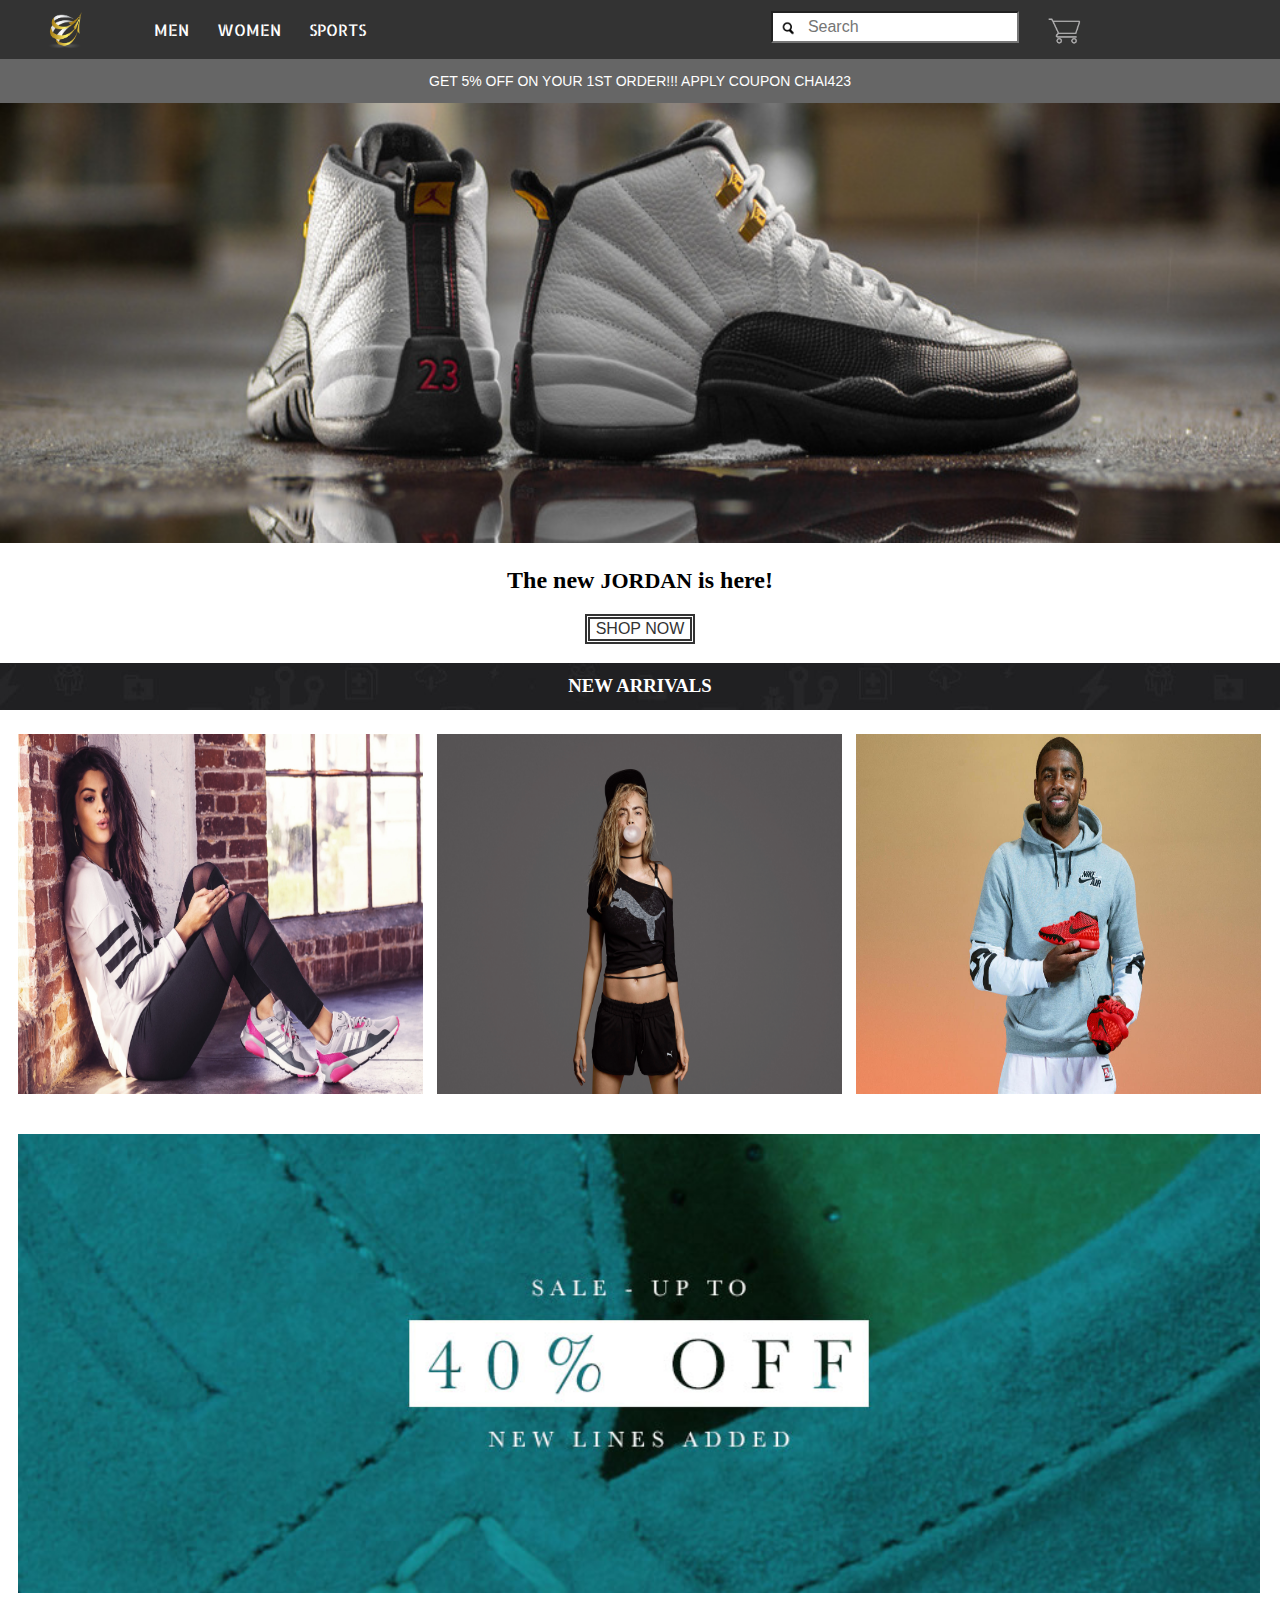
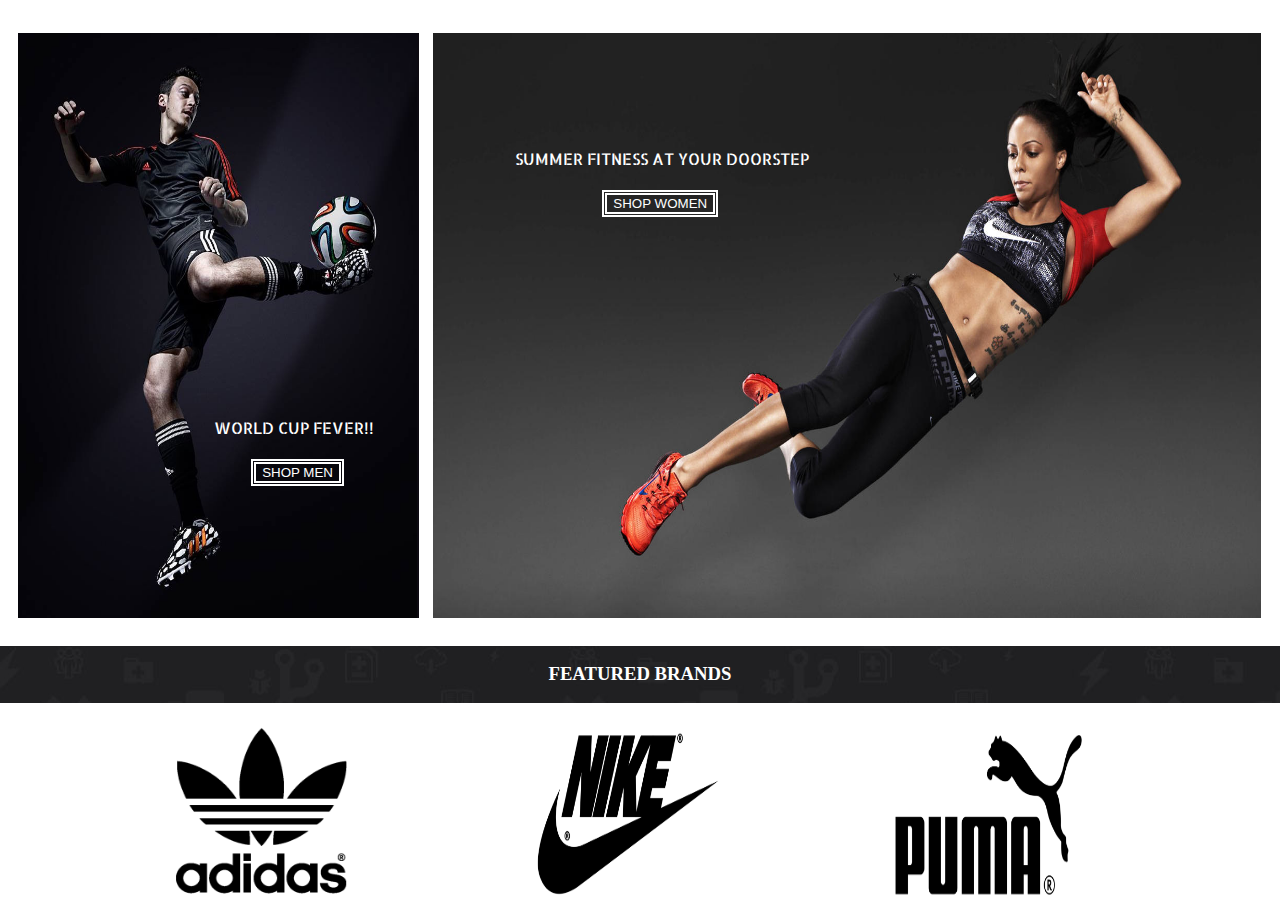
<file: index.html>
<!DOCTYPE html>
<html>
<head>
    <meta charset="utf-8" />
    <meta http-equiv="X-UA-Compatible" content="IE=edge">
    <title>Online Shopping</title>
    <meta name="viewport" content="width=device-width, initial-scale=1">
    <link rel="stylesheet" type="text/css" media="screen" href="main.css" />
    <link href='https://fonts.googleapis.com/css?family=Allerta Stencil' rel='stylesheet'>
    <script
        src="https://code.jquery.com/jquery-3.3.1.min.js"
        integrity="sha256-FgpCb/KJQlLNfOu91ta32o/NMZxltwRo8QtmkMRdAu8="
        crossorigin="anonymous">
    </script>
    <script src="javascript/cart.js"></script>
</head>
<body>
    <!-- for the navigation bar-->
   <div class="navbar">
       <ul class="nav">
           <!-- for the dummy logo-->
           <li class="logo">
               <a href="index.html"><img src="Images/logo.jpg"></a>
           </li>
           <li class="menu">
                <ul>
                    <li><a href="templates/men.html">MEN</a></li>
                    <li><a href="templates/women.html">WOMEN</a></li>
                    <li><a href="templates/sports.html">SPORTS</a></li>
                </ul>
           </li>
           <li class="search">
                <input type="text" name="search" placeholder="Search">
           </li>
           <li class="cart">
                <img src="Images/cart.png">
           </li>
       </ul>
       <div class="cartmsg">
            <p>Your cart is empty!!!</p>
        </div>
        <!-- for exclusive discount information, dummy text entered-->
       <div class="row-discount">
            <p>GET <span>5%</span> OFF ON YOUR 1ST ORDER!!! APPLY COUPON <span>CHAI423</span> </p>
        </div>
   </div> 

   <div class="content">
        <div class="headImg">
            <!-- section for an aexclusive new item -->
            <img src="Images/headShoe.jpg">
            <div class="headImgDesc">
                <h2>The new <span>JORDAN</span> is here!</h2>
                <button class="button"><a href="templates/men.html">SHOP NOW</a></button>
            </div>
        </div>
        <!-- section for new arrivals-->
        <div class="newArv">
            <h3>NEW ARRIVALS</h3>
            <div class="containerMedium">
                <img src="Images/adidas.jpg" alt="">
                <img src="Images/puma.jpg" alt="">
                <img src="Images/nike.jpg" alt="">
            </div> 
        </div>
        <!-- sale section-->
        <div class="sale">
            <img src="Images/summer_sale.jpg" alt="">
        </div>
        <!-- sports and workout section-->
        <div class="sportWorkout">
                <img class= "wcKit" src="Images/wckit.jpg" alt="">
                <span id="spanWC">WORLD CUP FEVER!!</span>
                <button id="buttonWC"><a href="templates/men.html">SHOP MEN</a></button>
                <img class="workout" src="Images/workout.jpg" alt="">
                <span id="spanWO">SUMMER FITNESS AT YOUR DOORSTEP</span>
                <button id="buttonWO">SHOP WOMEN</button>
        </div>
        <!-- available brand section-->
        <div class="brands">
            <h3>FEATURED BRANDS</h3>
            <img src="Images/logo/adidas-logo.png" alt="">
            <img src="Images/logo/nike-logo.png" alt="">
            <img src="Images/logo/puma-logo.png" alt="">
        </div>
   </div>
   <script>
   </script>
</body>
</html>
</file>
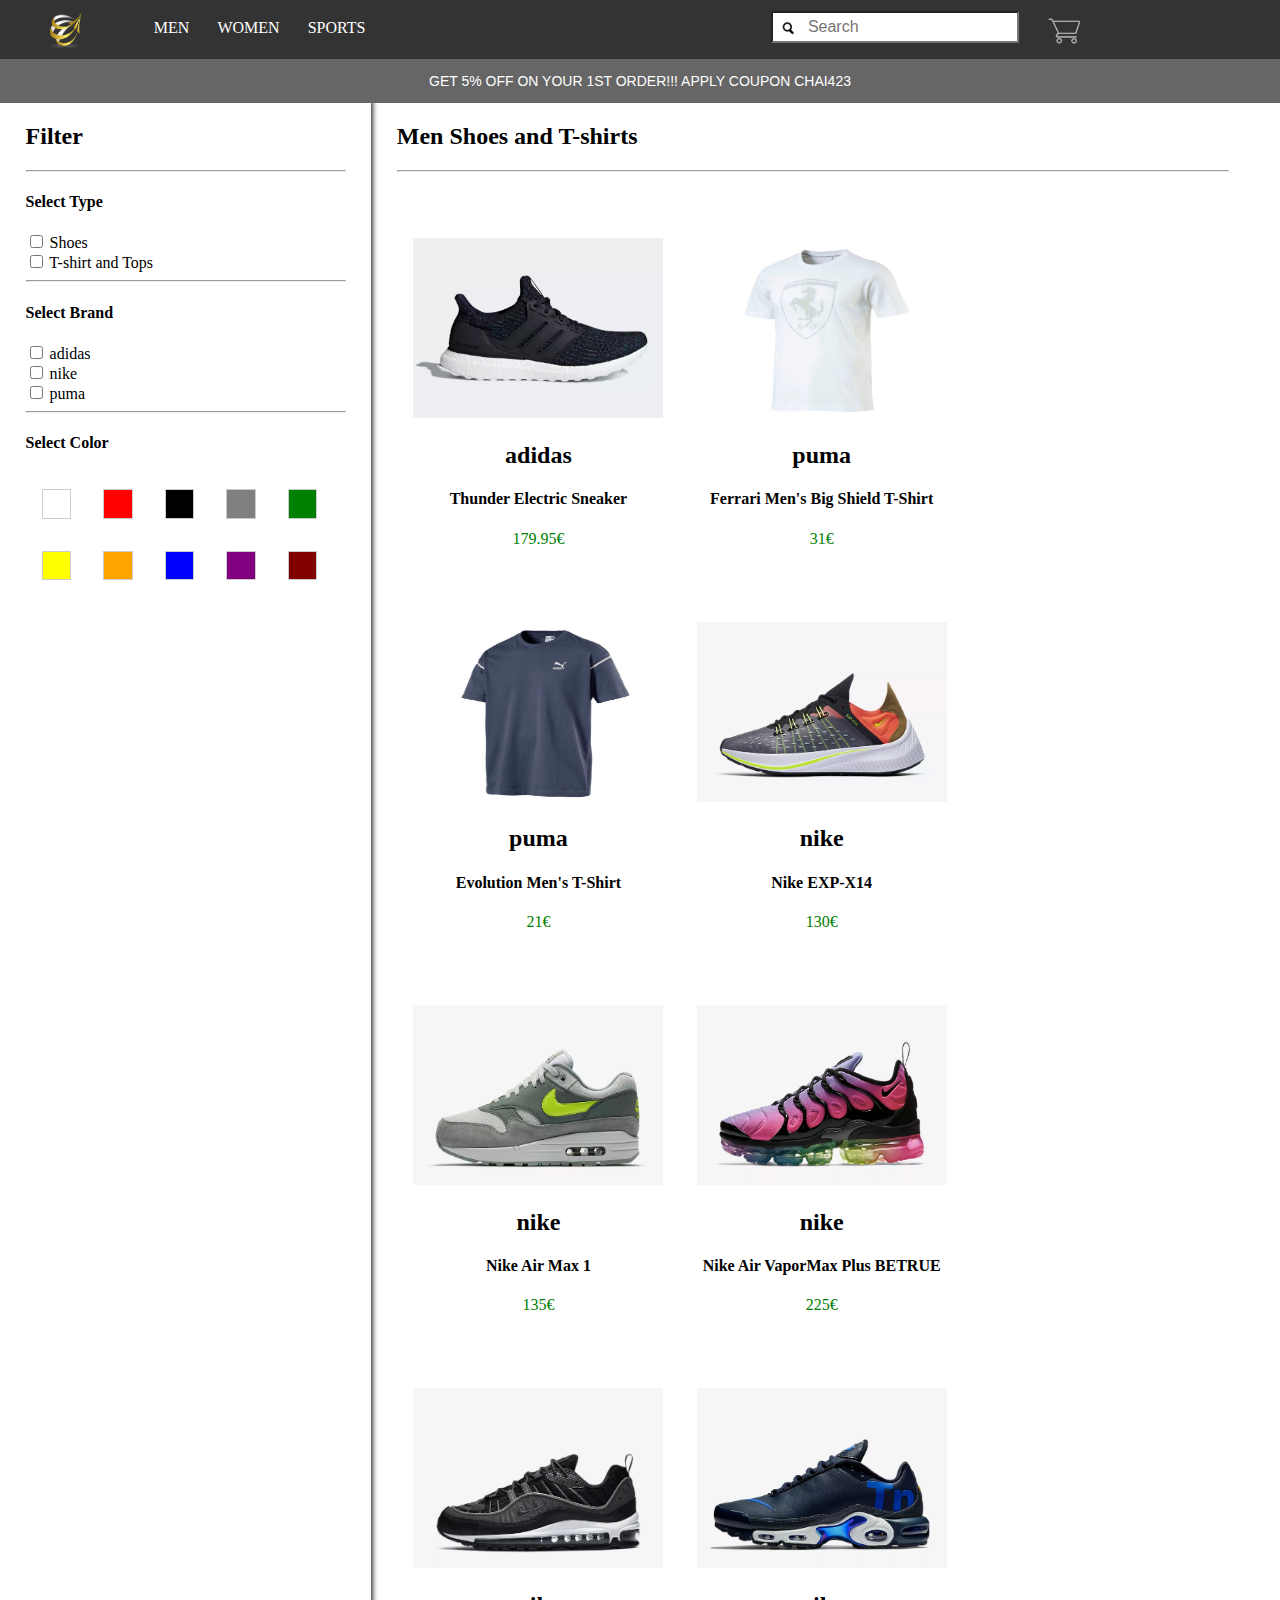
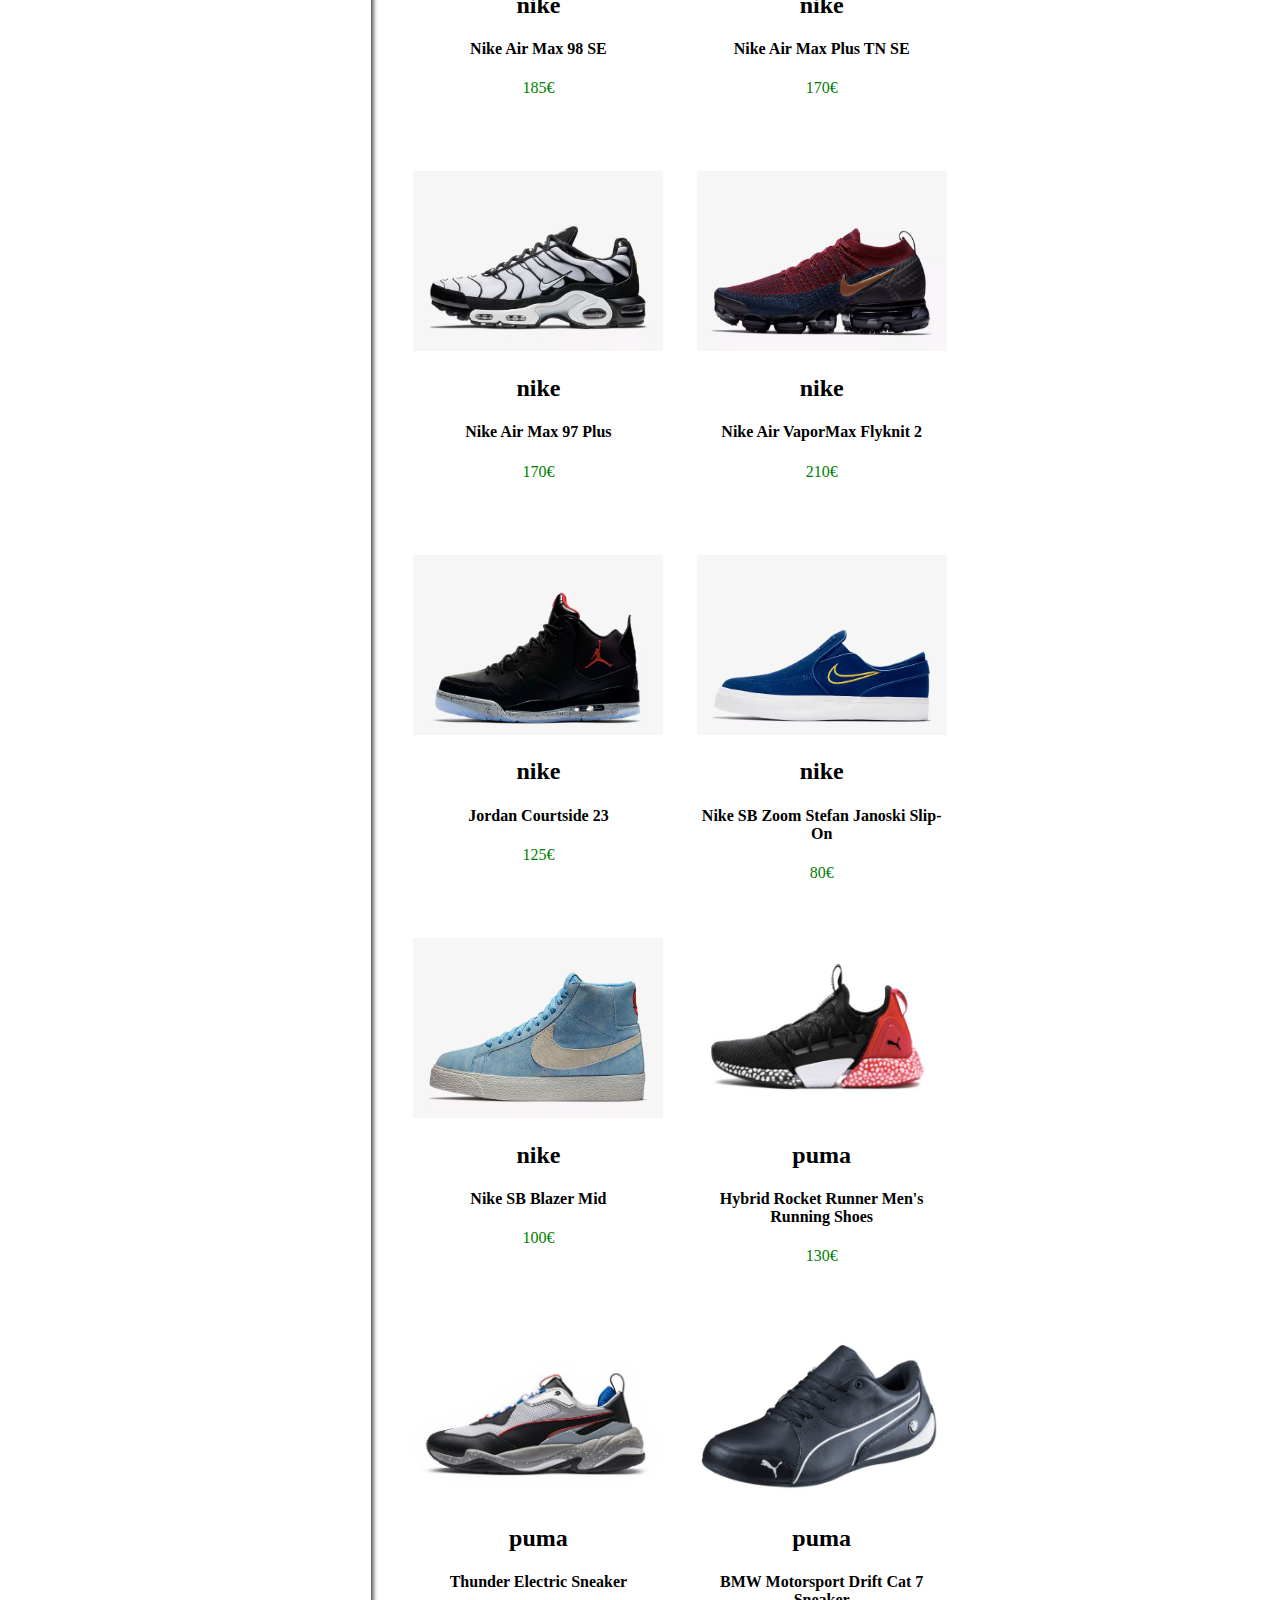
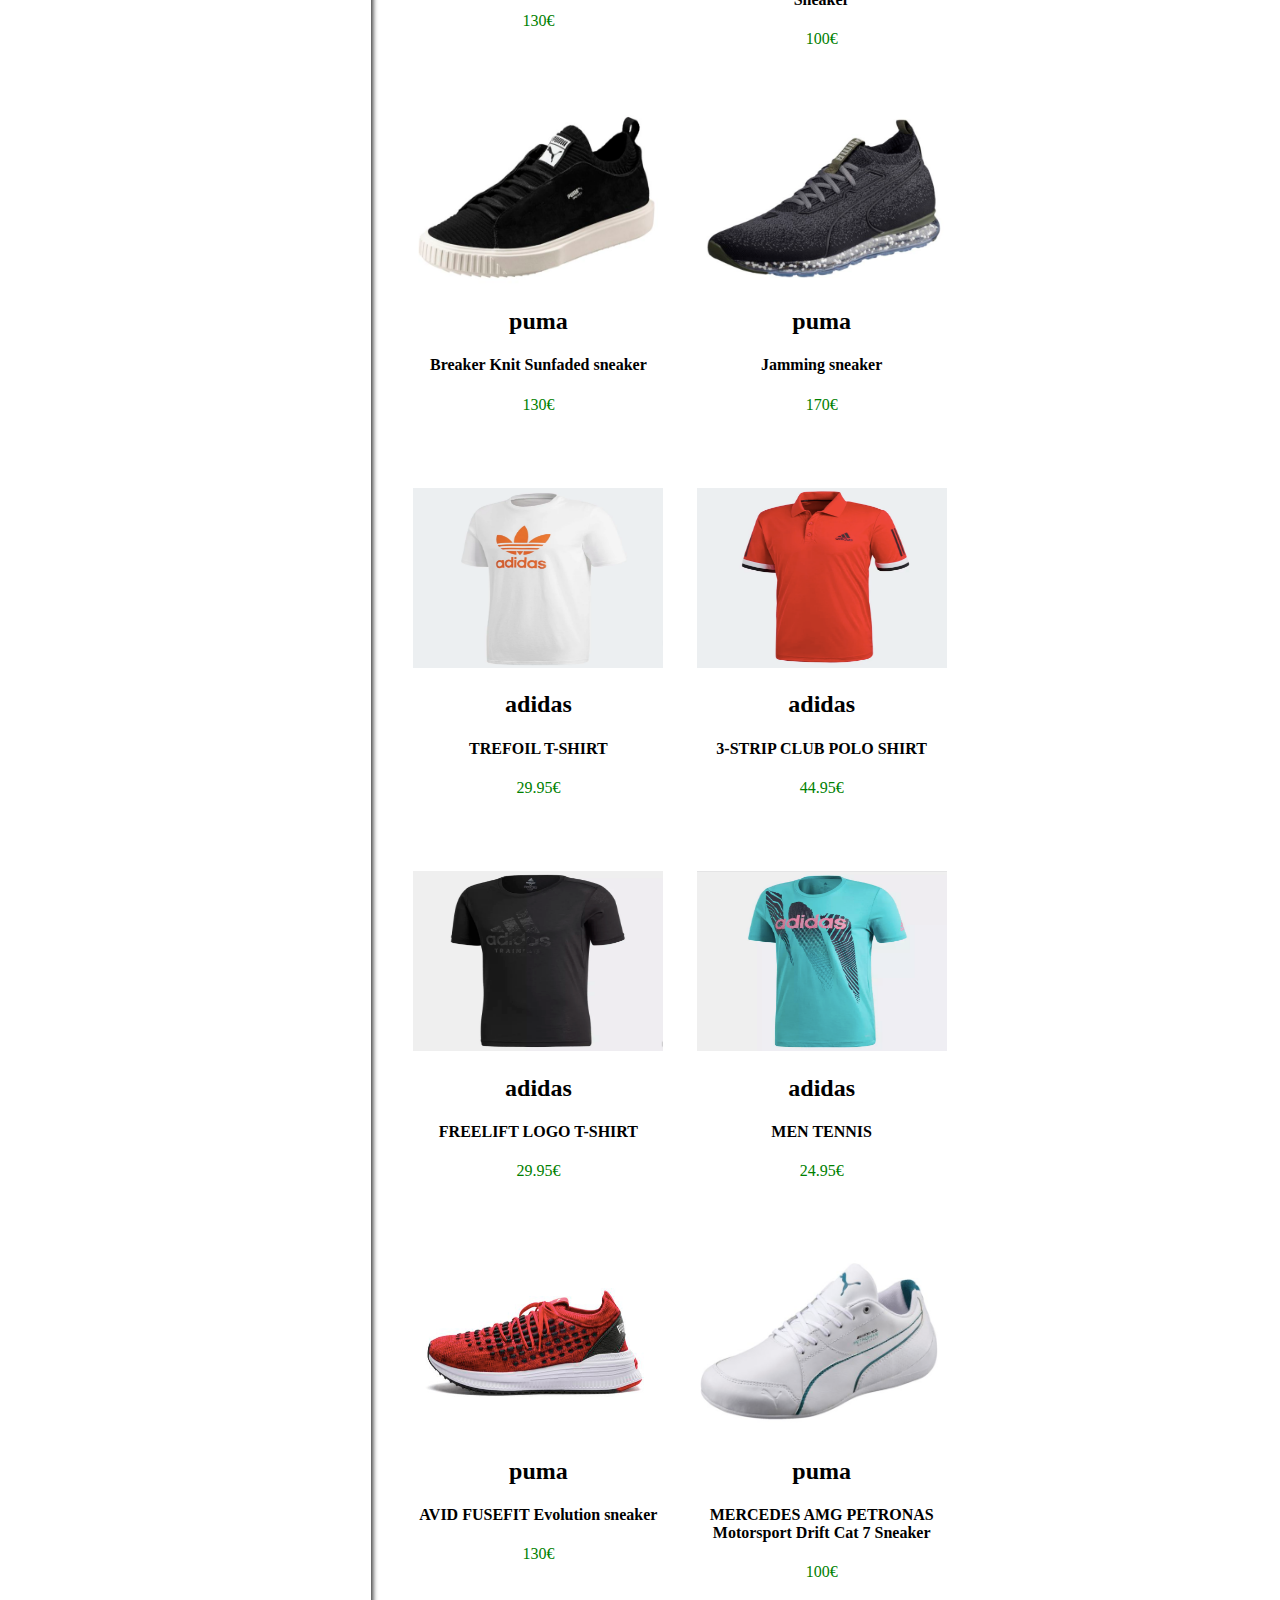
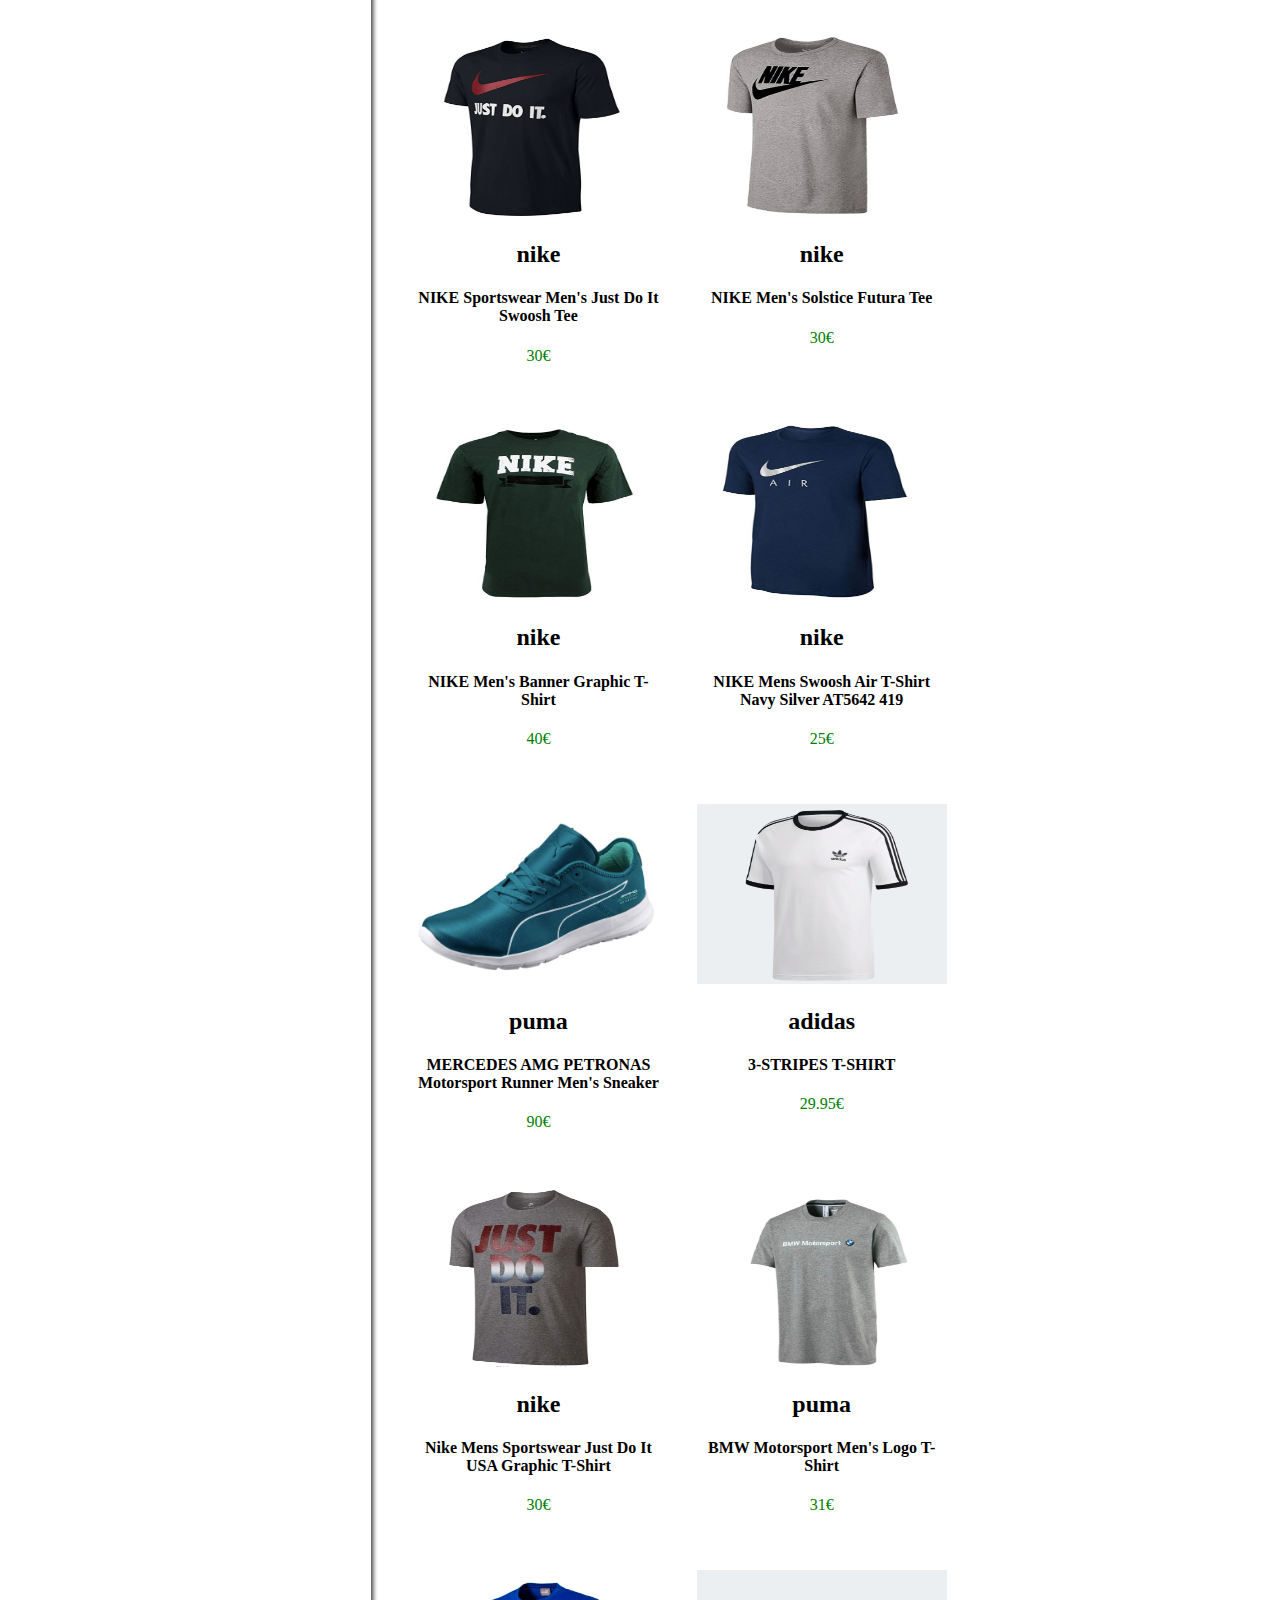
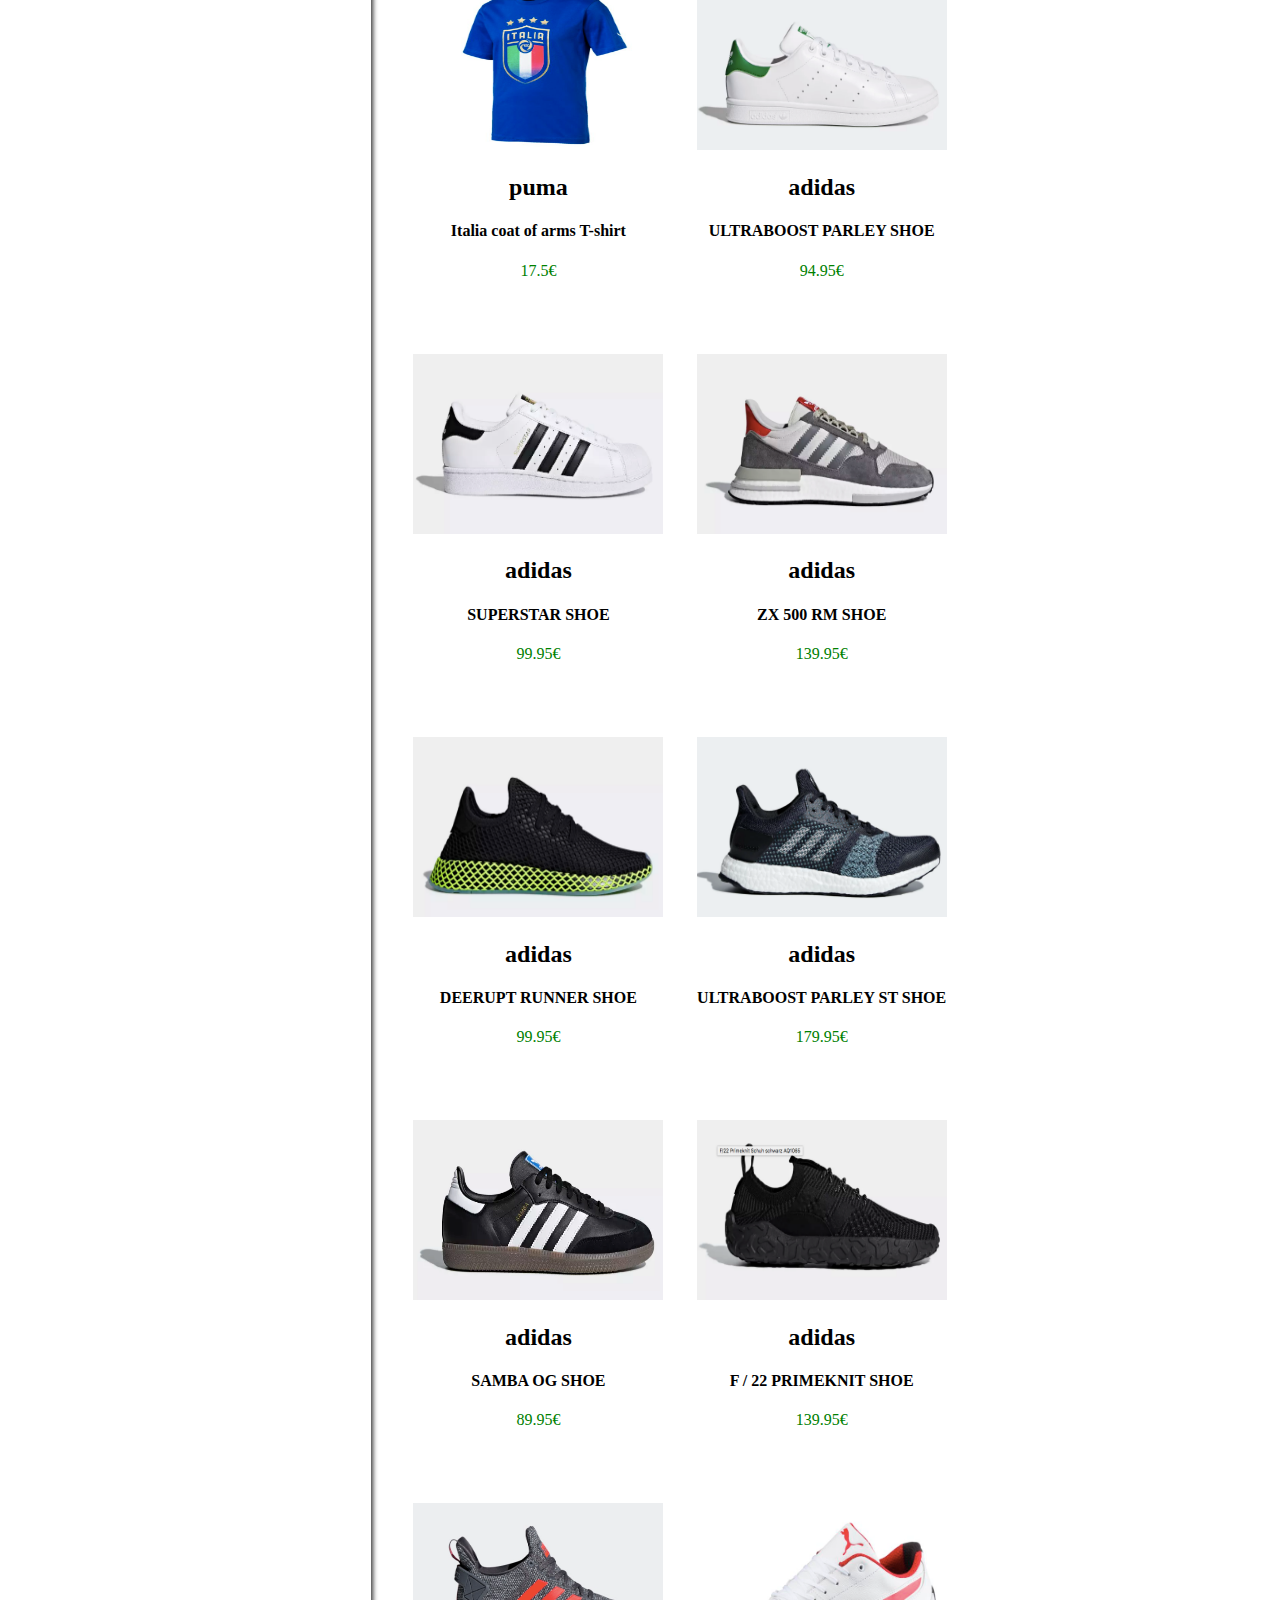
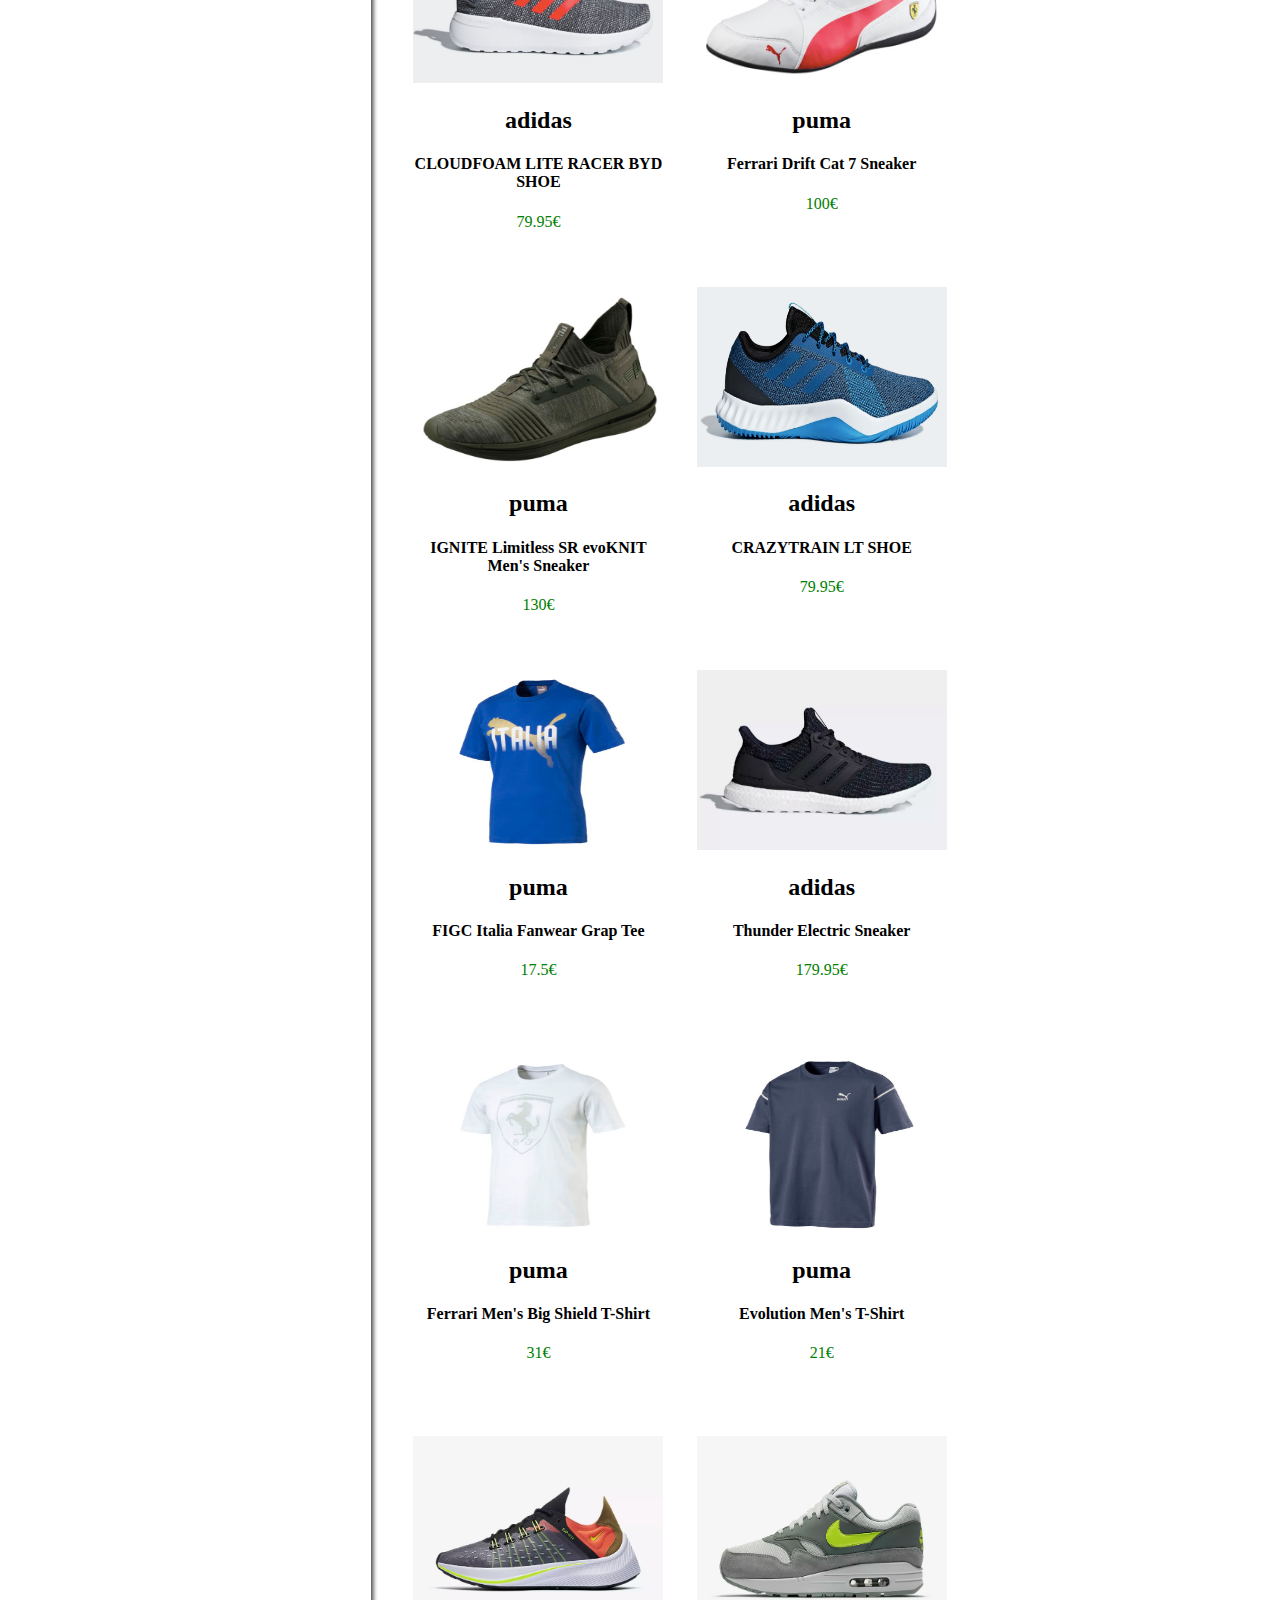
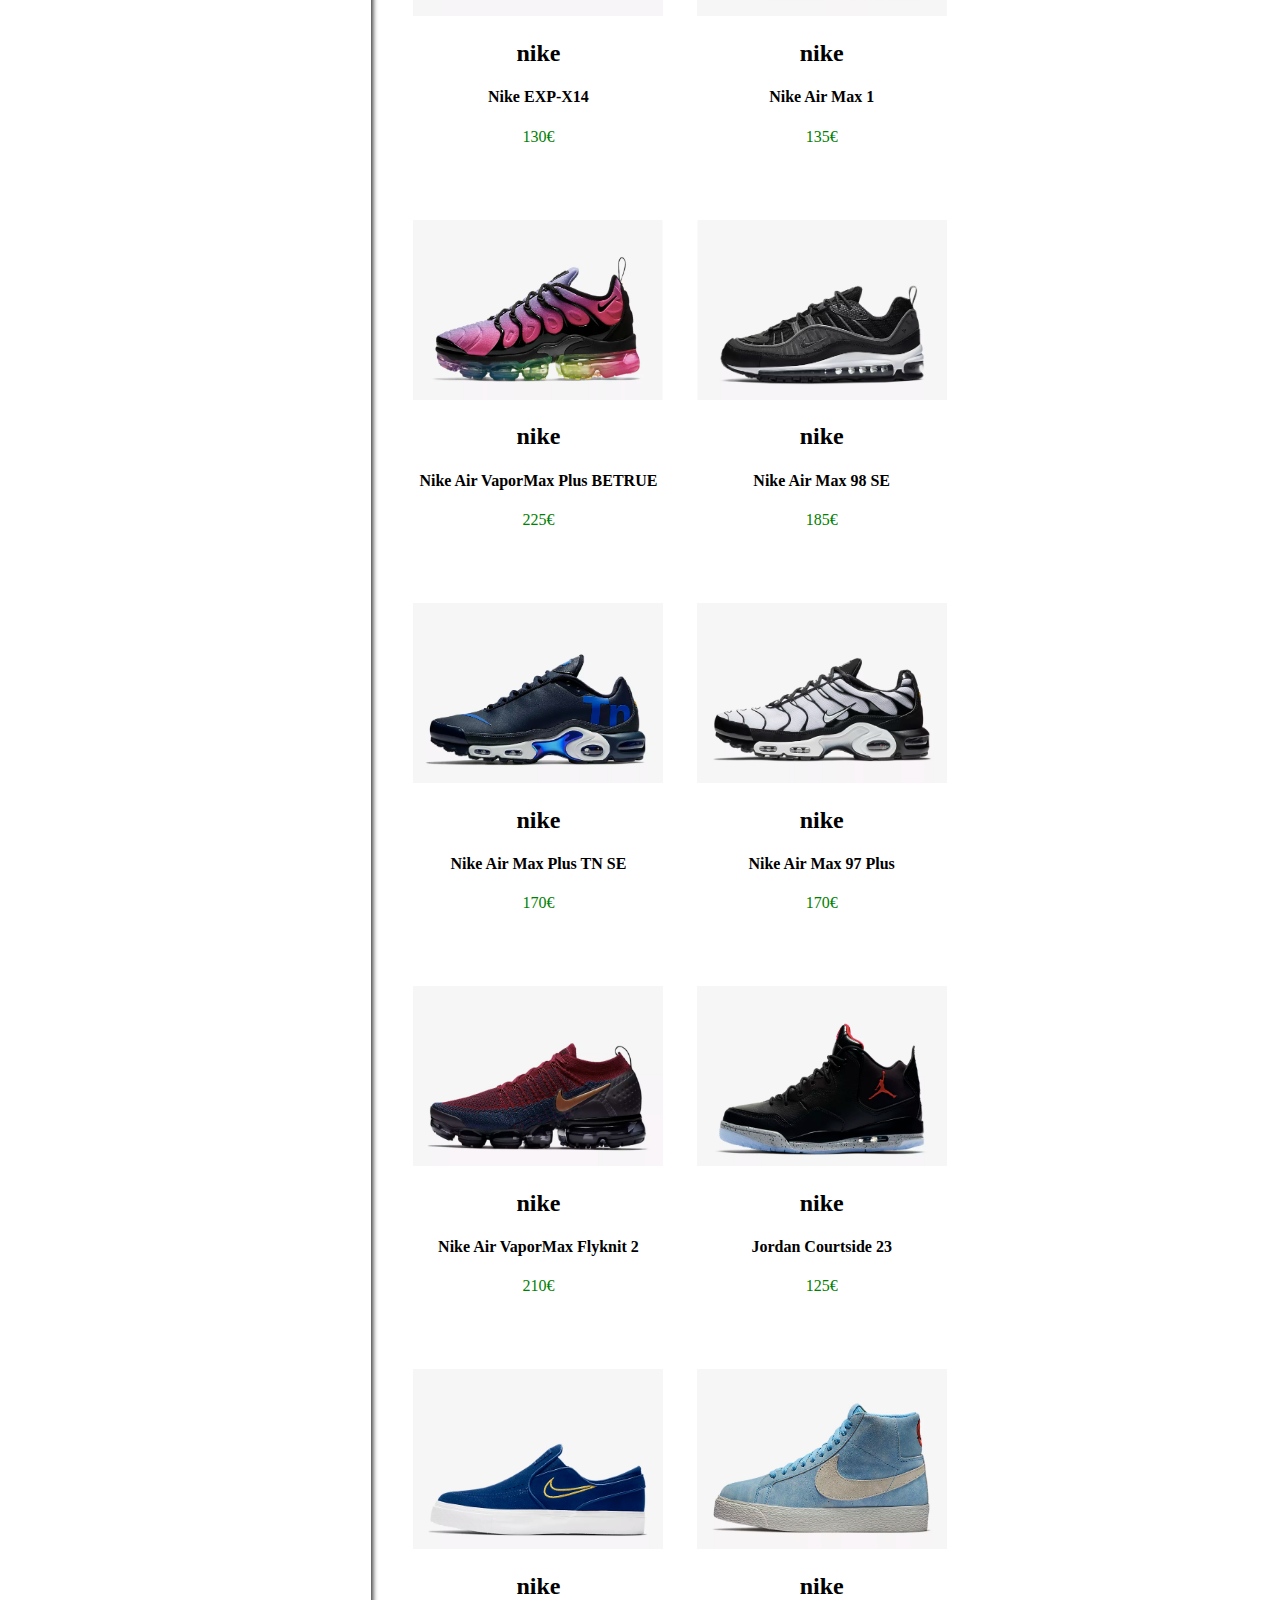
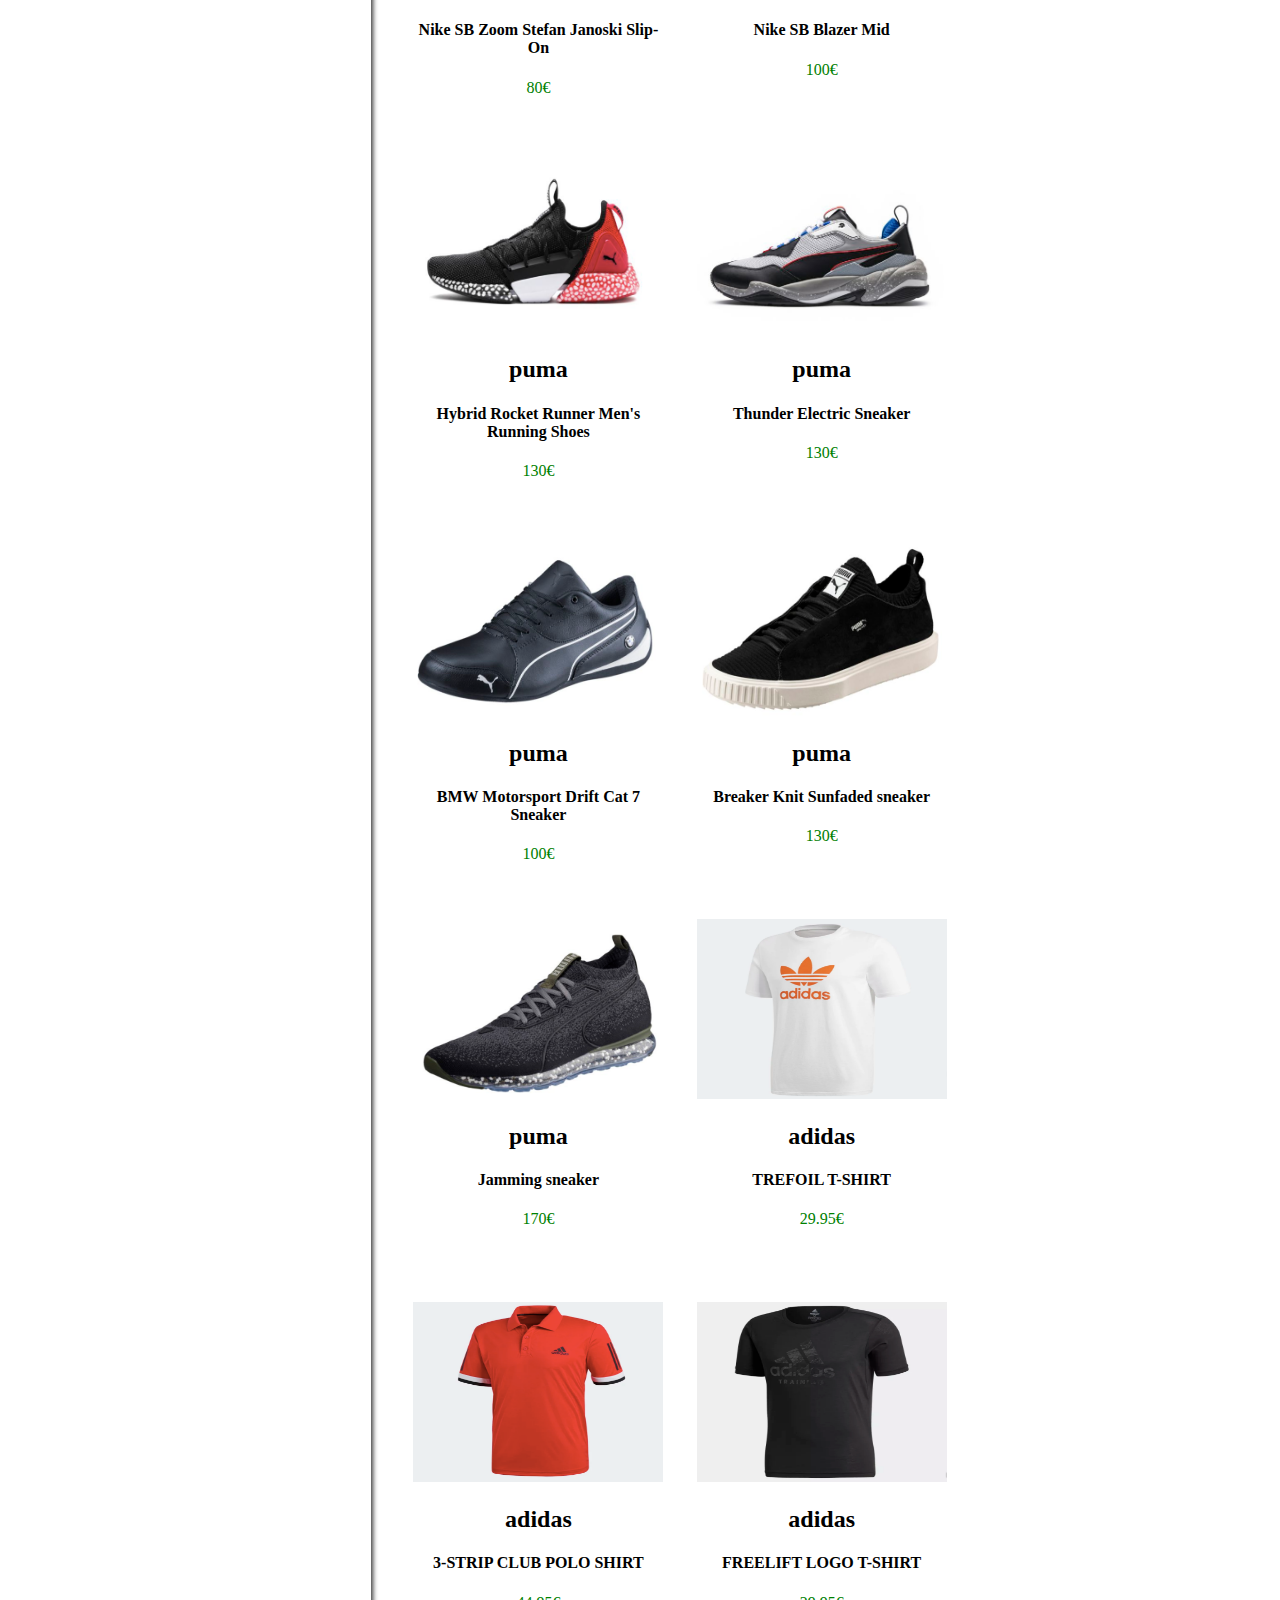
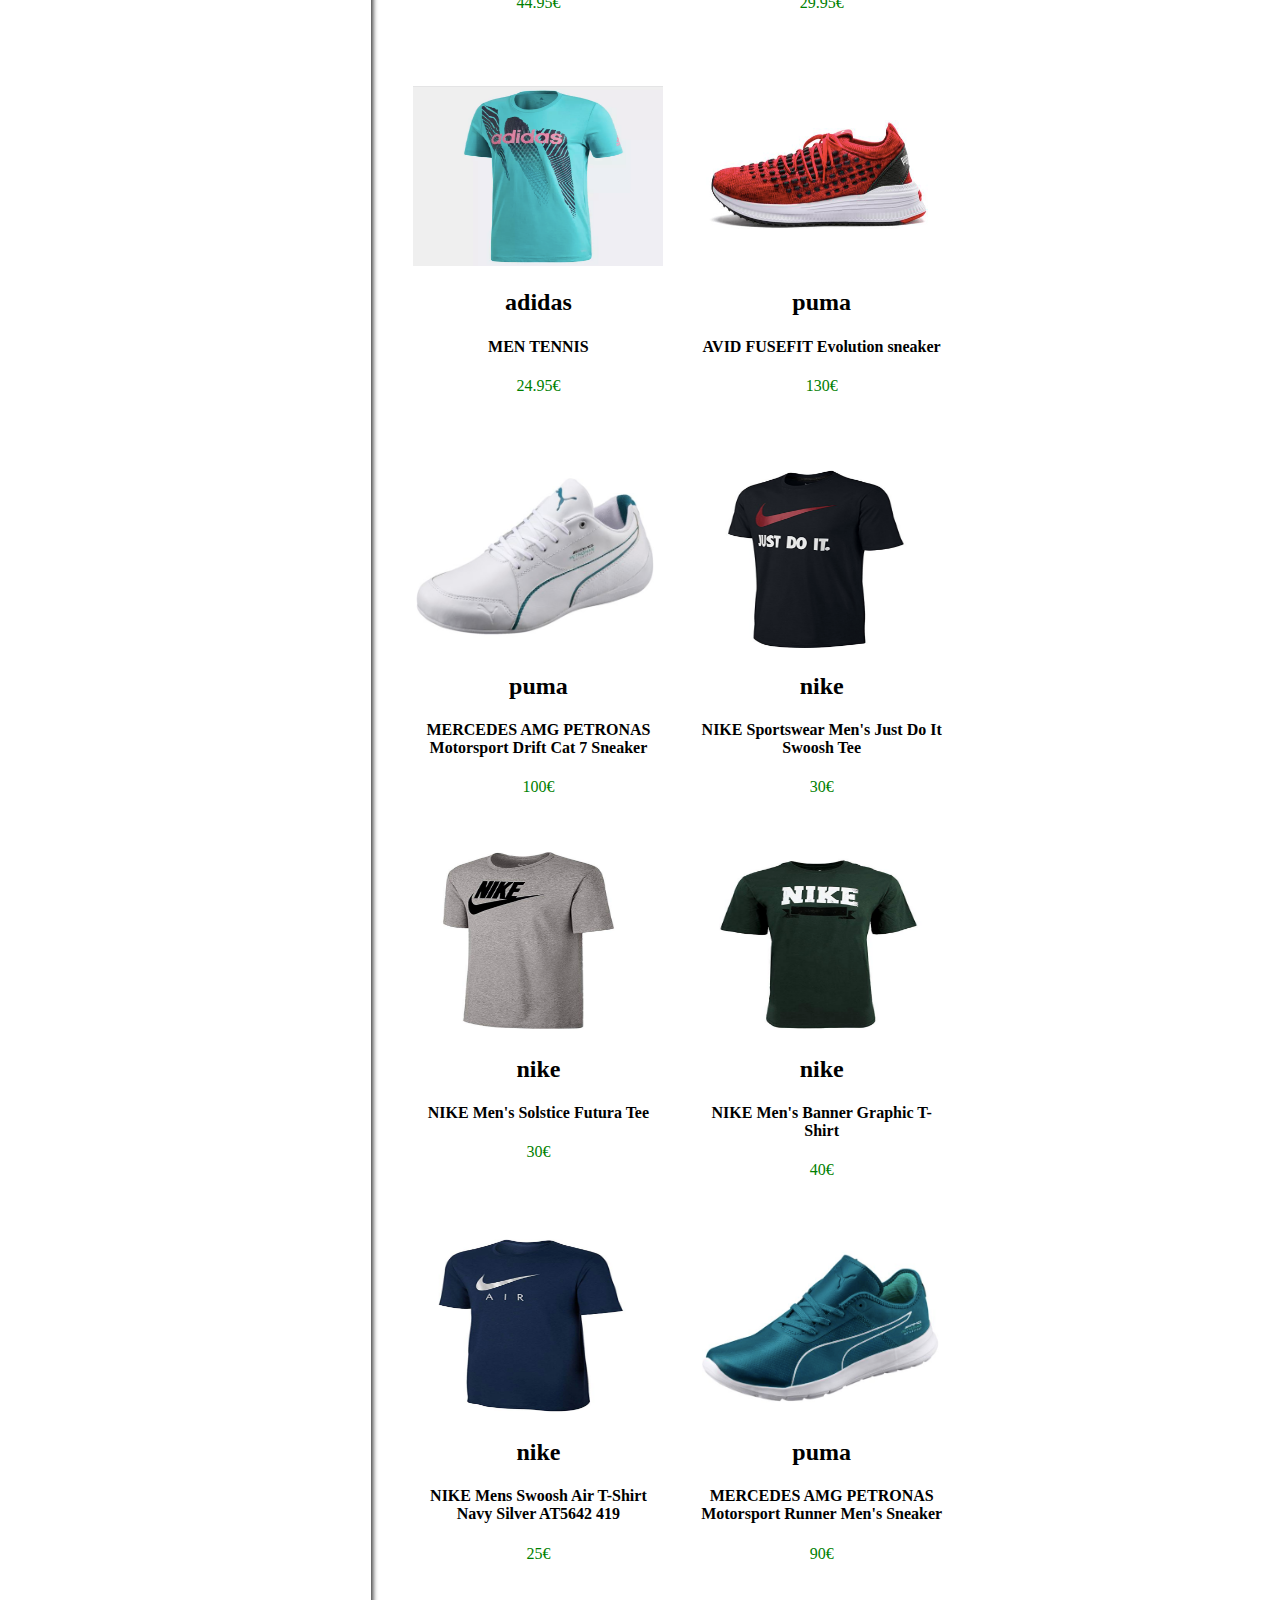
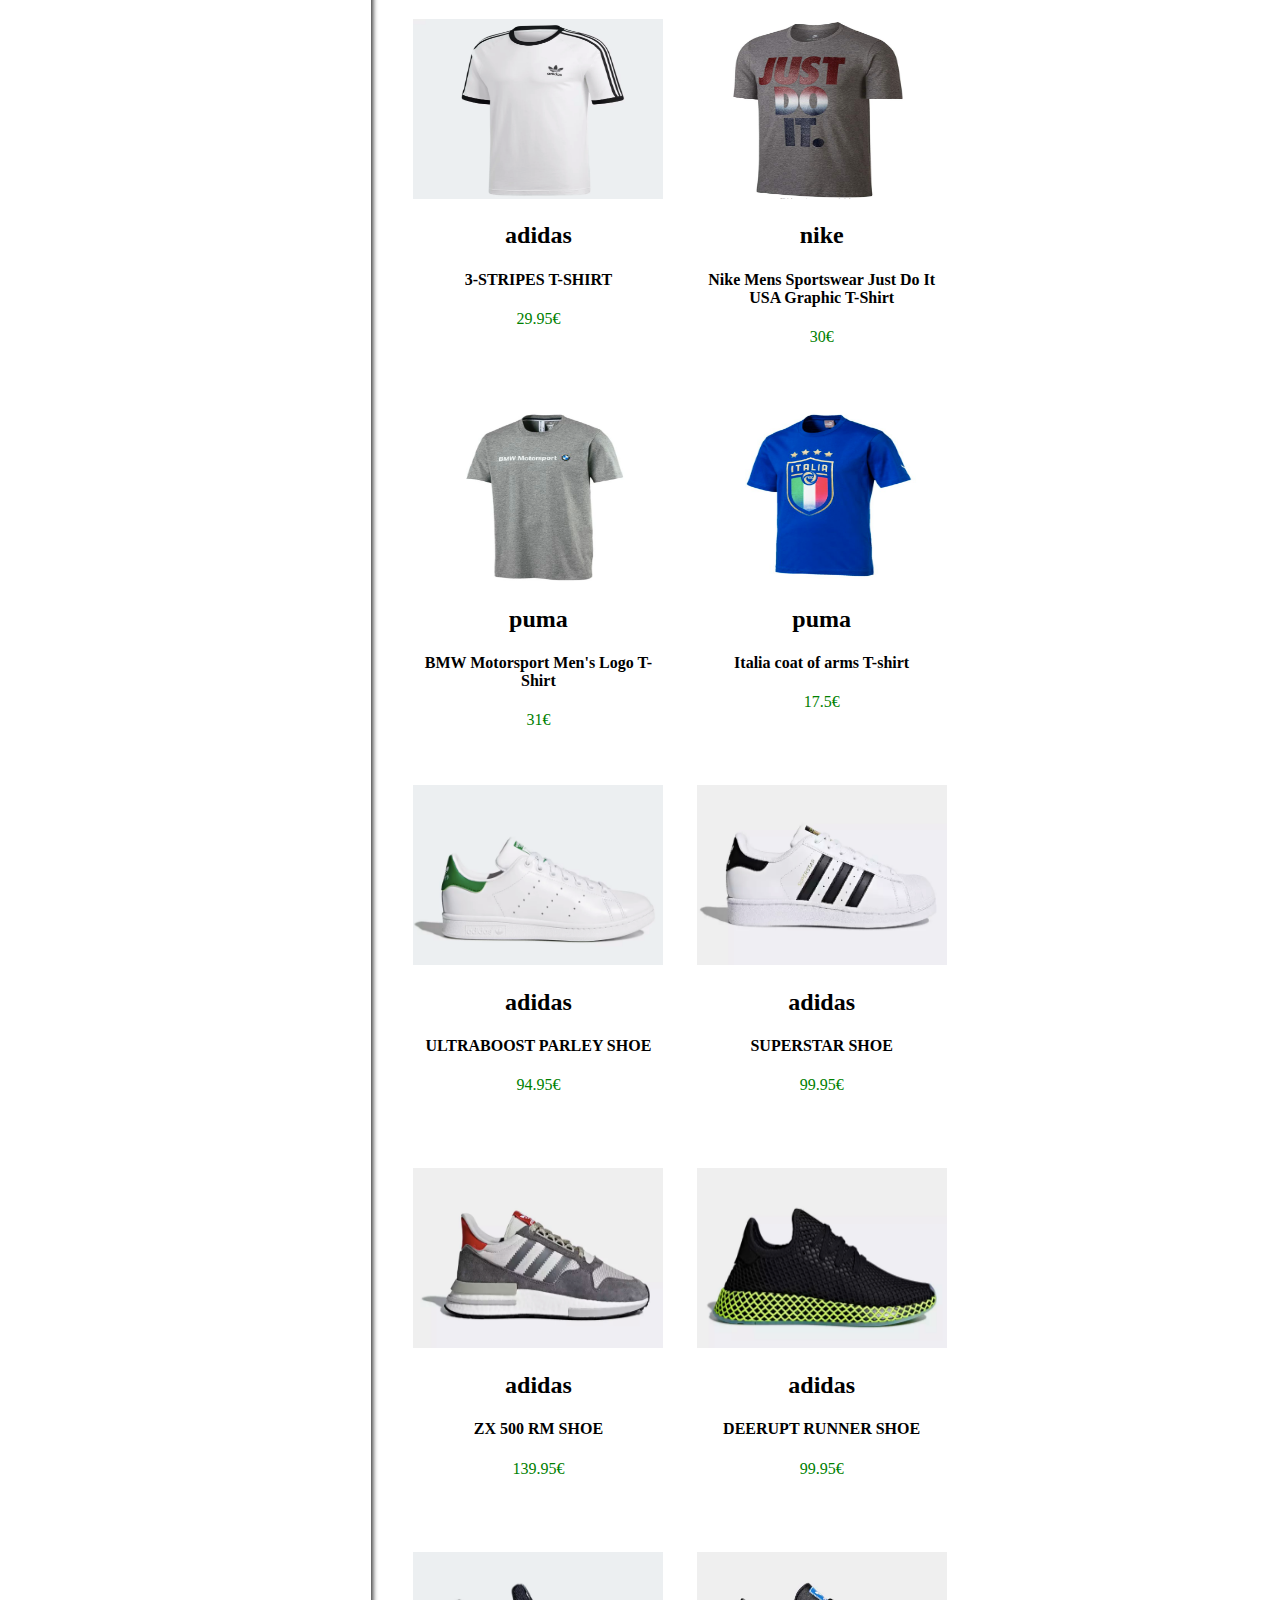
<file: templates/men.html>
<!DOCTYPE html>
<html>
<head>
    <meta charset="utf-8" />
    <meta http-equiv="X-UA-Compatible" content="IE=edge">
    <title>MEN</title>
    <meta name="viewport" content="width=device-width, initial-scale=1">
    <script
        src="https://code.jquery.com/jquery-3.3.1.min.js"
        integrity="sha256-FgpCb/KJQlLNfOu91ta32o/NMZxltwRo8QtmkMRdAu8="
        crossorigin="anonymous"></script>

    <link rel="stylesheet" type="text/css" media="screen" href="../main.css"/>
    <link rel="stylesheet" type="text/css" media="screen" href="../stylesheets/men.css"/>

    <script src="../javascript/men.js"></script>
    <script src="../javascript/cart.js"></script>
</head>
<body>
    <div class="navbar">
       <ul class="nav">
           <li class="logo">
                <a href="../index.html"><img src="../Images/logo.jpg"></a>
           </li>
           <li class="menu">
                <ul>
                    <li><a href="men.html">MEN</a></li>
                    <li><a href="women.html">WOMEN</a></li>
                    <li><a href="sports.html">SPORTS</a></li>
                </ul>
           </li>
           <li class="search">
                <input type="text" name="search" placeholder="Search">
           </li>
           <li class="cart">
                <img src="../Images/cart.png">
           </li>
       </ul>
        <div class="cartmsg">
           <p>Your cart is empty!!!</p>
       </div>
       <div class="row-discount">
            <p>GET <span>5%</span> OFF ON YOUR 1ST ORDER!!! APPLY COUPON <span>CHAI423</span> </p>
       </div>
    </div> 
    <div class="row">
        <div class="column-filter">
            <!-- the filter section -->
            <h2 class="header-filter">Filter</h2>
            <hr>
            <div id="filter">
                <!-- filter for type, already checked-->
                <div class="type"> 
                    <h4>Select Type</h4> 
                    <input id="shoe" type="checkbox" value="shoe">
                    <label for="shoe">Shoes</label> <br>
                    <input id="tshirt" type="checkbox" value="tshirt"> 
                    <label for="tshirt">T-shirt and Tops</label> 
                    <hr>   
                </div>
                <!-- filter for brands-->
                <div class="brands">
                    <h4>Select Brand</h4>
                    <input id="adidas" type="checkbox" value="adidas">
                    <label for="adidas">adidas</label> <br>
                    <input id="nike" type="checkbox" value="nike">
                    <label for="nike">nike</label> <br>
                    <input id="puma" type="checkbox" value="puma">
                    <label for="puma">puma</label> <br>
                    <hr>
                </div>
                <!-- filter for colors -->
                <div class="color">
                        <h4>Select Color</h4>
                        <div class="white" style="background-color: white;"></div>
                        <div class="red" style="background-color: red;"></div>
                        <div class="black" style="background-color: black;"></div>
                        <div class="grey" style="background-color: grey;"></div>
                        <div class="green" style="background-color: green;"></div>
                        <div class="yellow" style="background-color: yellow;"></div>
                        <div class="orange" style="background-color: orange;"></div>
                        <div class="blue" style="background-color: blue;"></div>
                        <div class="purple" style="background-color: purple;"></div>
                        <div class="maroon" style="background-color: maroon;"></div>
                </div>              
            </div>
        </div>
        <div class="column-products">
            <!-- div to hold the complete product section-->
            <h2 class="header"></h2>
            <hr>
            <div id="products"></div>
            <!-- to hold each product item -->
        </div>
    </div>
</body>
</html>
</file>
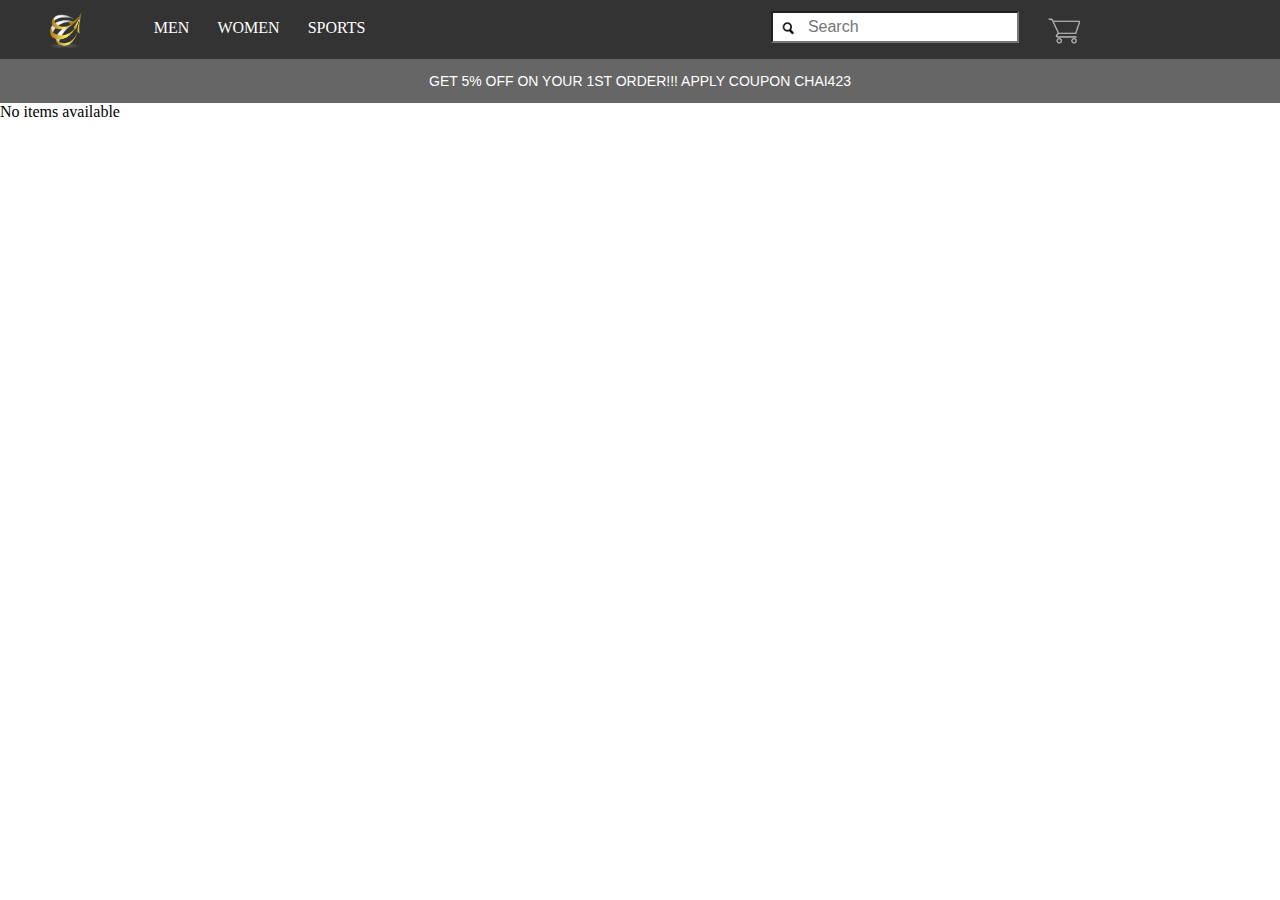
<file: templates/sports.html>
<!DOCTYPE html>
<html>
<head>
    <meta charset="utf-8" />
    <meta http-equiv="X-UA-Compatible" content="IE=edge">
    <title>SPORTS</title>
    <meta name="viewport" content="width=device-width, initial-scale=1">
     <script
        src="https://code.jquery.com/jquery-3.3.1.min.js"
        integrity="sha256-FgpCb/KJQlLNfOu91ta32o/NMZxltwRo8QtmkMRdAu8="
        crossorigin="anonymous">
    </script>
    <script src="../javascript/cart.js"></script>
    <link rel="stylesheet" type="text/css" media="screen" href="../main.css"/>
</head>
<body>
    <div class="navbar">
       <ul class="nav">
           <li class="logo">
               <a href="../index.html"><img src="../Images/logo.jpg"></a>
           </li>
           <li class="menu">
                <ul>
                    <li><a href="men.html">MEN</a></li>
                    <li><a href="women.html">WOMEN</a></li>
                    <li><a href="sports.html">SPORTS</a></li>
                </ul>
           </li>
           <li class="search">
                <input type="text" name="search" placeholder="Search">
           </li>
           <li class="cart">
                <img src="../Images/cart.png">
           </li>
       </ul>
       <div class="cartmsg">
           <p>Your cart is empty!!!</p>
       </div>
       <div class="row-discount">
            <p>GET <span>5%</span> OFF ON YOUR 1ST ORDER!!! APPLY COUPON <span>CHAI423</span> </p>
        </div>
   </div> 
    <div class="msg">
        <p style="margin: auto;">No items available</p>
    </div>
</body>
</html>
</file>
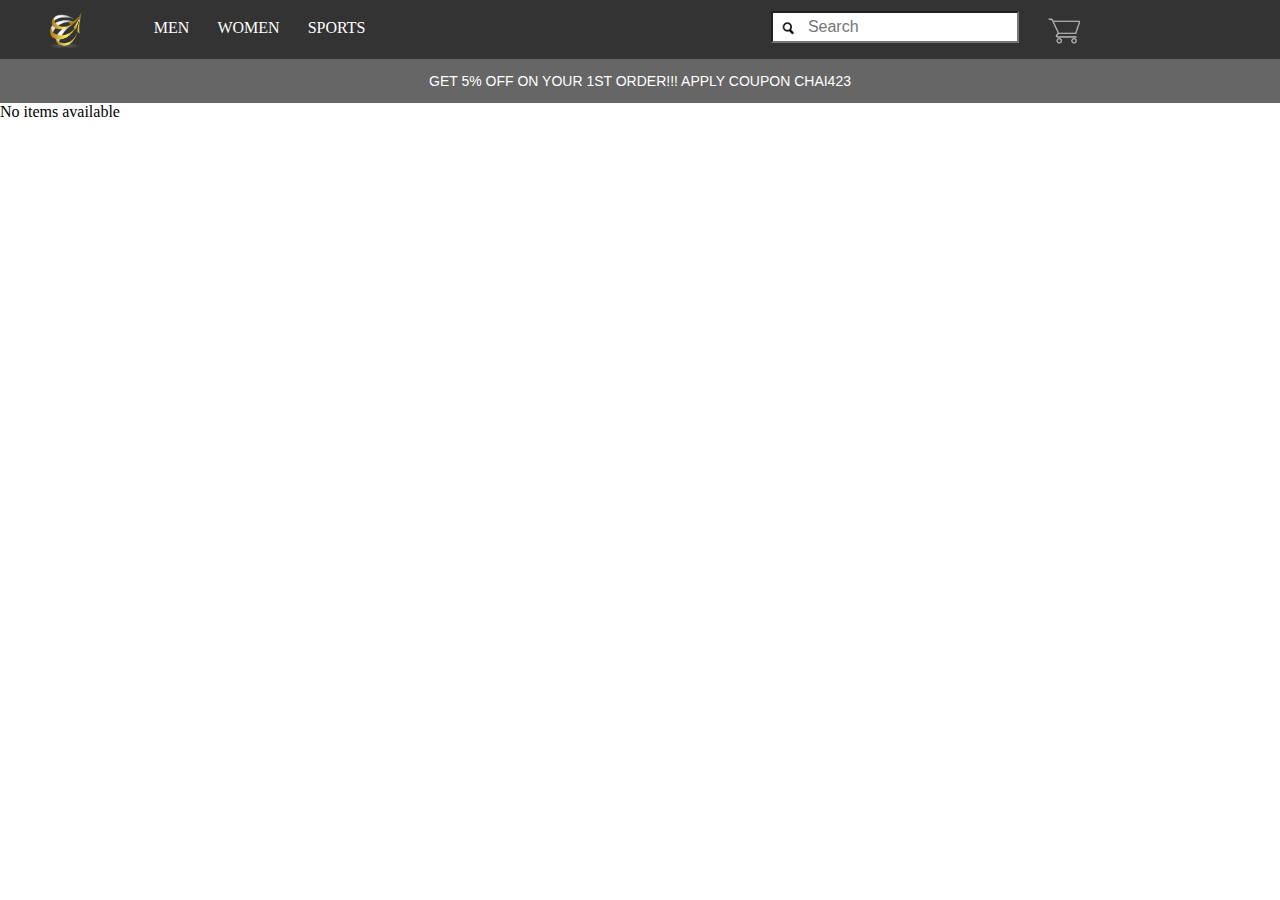
<file: templates/women.html>
<!DOCTYPE html>
<html>
<head>
    <meta charset="utf-8" />
    <meta http-equiv="X-UA-Compatible" content="IE=edge">
    <title>WOMEN</title>
    <meta name="viewport" content="width=device-width, initial-scale=1">
    <script
        src="https://code.jquery.com/jquery-3.3.1.min.js"
        integrity="sha256-FgpCb/KJQlLNfOu91ta32o/NMZxltwRo8QtmkMRdAu8="
        crossorigin="anonymous">
    </script>
    <script src="../javascript/cart.js"></script>
    <link rel="stylesheet" type="text/css" media="screen" href="../main.css"/>
</head>
<body>
    <div class="navbar">
       <ul class="nav">
           <li class="logo">
               <a href="../index.html"><img src="../Images/logo.jpg"></a>
           </li>
           <li class="menu">
                <ul>
                    <li><a href="men.html">MEN</a></li>
                    <li><a href="women.html">WOMEN</a></li>
                    <li><a href="sports.html">SPORTS</a></li>
                </ul>
           </li>
           <li class="search">
                <input type="text" name="search" placeholder="Search">
           </li>
           <li class="cart">
                <img src="../Images/cart.png">
           </li>
       </ul>
       <div class="cartmsg">
            <p>Your cart is empty!!!</p>
        </div>
       <div class="row-discount">
            <p>GET <span>5%</span> OFF ON YOUR 1ST ORDER!!! APPLY COUPON <span>CHAI423</span> </p>
        </div>
   </div> 
    <div class="msg">
        <p style="margin: auto;">No items available</p>
    </div>
</body>
</html>
</file>
<file: main.css>
body {
  margin: 0;
  overflow-x: hidden;
}
.navbar {
  position: sticky;
  top: 0;
  z-index: 2;
}
.navbar .nav {
  position: relative;
  background-color: #333;
  overflow: hidden;
  margin: 0;
}
@media only screen and (max-width: 599px) {
  .navbar .nav {
    -webkit-padding-start: 10px;
  }
}
.navbar .nav li {
  float: left;
  list-style-type: none;
  padding: 0.4%;
}
@media only screen and (min-width: 600px) and (max-width: 899px) {
  .navbar .nav li {
    padding: 0.2%;
  }
}
@media only screen and (max-width: 599px) {
  .navbar .nav li {
    padding: 0.2%;
  }
}
.navbar .nav .logo img {
  height: 45px;
  width: 45px;
}
@media only screen and (min-width: 600px) and (max-width: 899px) {
  .navbar .nav .logo img {
    height: 40px;
    width: 40px;
  }
}
@media only screen and (max-width: 599px) {
  .navbar .nav .logo img {
    height: 35px;
    width: 35px;
  }
}
@media only screen and (max-width: 599px) {
  .navbar .nav .menu ul {
    -webkit-padding-start: 10px;
  }
}
.navbar .nav .menu ul li {
  padding: 14px;
}
.navbar .nav .menu ul li:hover {
  background-color: #141414;
}
.navbar .nav .menu ul li a {
  color: white;
  text-decoration: none;
  font-size: 100%;
  font-family: 'Allerta Stencil';
}
@media only screen and (min-width: 600px) and (max-width: 899px) {
  .navbar .nav .menu ul li {
    font-size: 12px;
  }
}
@media only screen and (max-width: 599px) {
  .navbar .nav .menu ul li {
    font-size: 12px;
  }
}
.navbar .nav .search {
  position: absolute;
  right: 20%;
  top: 10%;
}
@media only screen and (max-width: 599px) {
  .navbar .nav .search {
    display: none;
  }
}
.navbar .nav .search input {
  background-image: url('Images/searchicon.png');
  background-size: 30px 30px;
  background-repeat: no-repeat;
  padding-left: 35px;
  font-size: 100%;
  height: 26px;
}
@media only screen and (min-width: 600px) and (max-width: 899px) {
  .navbar .nav .search input {
    font-size: 12px;
    height: 20px;
    background-size: 25px 25px;
  }
}
@media only screen and (max-width: 599px) {
  .navbar .nav .search input {
    font-size: 12px;
  }
}
.navbar .nav .cart img {
  height: 45px;
  width: 45px;
  position: absolute;
  right: 15%;
  top: 15%;
}
@media only screen and (min-width: 600px) and (max-width: 899px) {
  .navbar .nav .cart img {
    right: 10%;
    top: 2%;
  }
}
@media only screen and (max-width: 599px) {
  .navbar .nav .cart img {
    height: 35px;
    width: 35px;
  }
}
.navbar .cartmsg {
  display: none;
  background-color: #666666;
  overflow: hidden;
  padding: 0.4%;
}
.navbar .cartmsg p {
  text-align: right;
  color: white;
  font-family: 'Allerta Stencil';
}
@media only screen and (min-width: 600px) and (max-width: 899px), only screen and (max-width: 599px) {
  .navbar .cartmsg p {
    font-size: 12px;
  }
}
.navbar .row-discount {
  background-color: #666666;
  overflow: hidden;
}
.navbar .row-discount p {
  color: white;
  font-family: Arial, Helvetica, sans-serif;
  font-size: 14px;
  text-align: center;
}
@media only screen and (min-width: 600px) and (max-width: 899px), only screen and (max-width: 599px) {
  .navbar .row-discount p {
    font-size: 12px;
  }
}
.navbar .row-discount span:hover {
  color: #0a0a0a;
  cursor: pointer;
}
.content .headImg {
  max-width: 1440px;
}
.content .headImg img {
  width: 100%;
}
@media only screen and (min-width: 600px) and (max-width: 899px), only screen and (max-width: 599px) {
  .content .headImg img {
    margin: 2%;
    width: 96%;
  }
}
.content .headImg .headImgDesc {
  text-align: center;
}
@media only screen and (min-width: 600px) and (max-width: 899px), only screen and (max-width: 599px) {
  .content .headImg .headImgDesc {
    font-size: 12px;
  }
}
.content .headImg .headImgDesc span {
  font-size: 22px;
}
@media only screen and (min-width: 600px) and (max-width: 899px), only screen and (max-width: 599px) {
  .content .headImg .headImgDesc span {
    font-size: 20.4px;
  }
}
.content .headImg .headImgDesc .button {
  background-color: rgba(0, 0, 0, 0);
  border: 5px solid #333;
  border-style: double;
  font-size: 16px;
}
@media only screen and (min-width: 600px) and (max-width: 899px), only screen and (max-width: 599px) {
  .content .headImg .headImgDesc .button {
    font-size: 12px;
  }
}
.content .headImg .headImgDesc .button:hover {
  transform: scale(1.2);
  box-shadow: 0 0 5px 1px #333;
}
.content .headImg .headImgDesc .button a {
  text-decoration: none;
  color: #333;
}
.content .newArv h3 {
  background-image: url('Images/strip.jpg');
  overflow: hidden;
  padding: 1%;
  color: white;
  text-align: center;
}
.content .newArv .containerMedium {
  margin: 1%;
}
.content .newArv .containerMedium img {
  width: 32.3%;
  height: 40vh;
  margin: 0.4%;
}
@media only screen and (min-width: 600px) and (max-width: 899px) {
  .content .newArv .containerMedium img {
    width: 48.7%;
  }
}
@media only screen and (max-width: 599px) {
  .content .newArv .containerMedium img {
    width: 98.5%;
  }
}
@media only screen and (min-width: 900px) and (max-width: 1200px) {
  .content .newArv .containerMedium img {
    width: 32.2%;
  }
}
.content .newArv .containerMedium img:hover {
  transform: scale(1.1);
  box-shadow: 0 0 5px 1px #333;
  cursor: pointer;
}
.content .sale img {
  width: 97%;
  margin: 1.4%;
}
.content .sportWorkout {
  position: relative;
  margin: 1%;
}
.content .sportWorkout .wcKit {
  margin: 0.4%;
  width: 32%;
  height: 65vh;
}
@media only screen and (min-width: 600px) and (max-width: 899px) {
  .content .sportWorkout .wcKit {
    height: 45vh;
  }
}
@media only screen and (max-width: 599px) {
  .content .sportWorkout .wcKit {
    width: 98.5%;
    height: auto;
  }
}
.content .sportWorkout .workout {
  margin: 0.4%;
  width: 66%;
  height: 65vh;
}
@media only screen and (min-width: 600px) and (max-width: 899px) {
  .content .sportWorkout .workout {
    height: 45vh;
    width: 65.5%;
  }
}
@media only screen and (max-width: 599px) {
  .content .sportWorkout .workout {
    width: 98.5%;
    height: auto;
  }
}
@media only screen and (min-width: 900px) and (max-width: 1200px) {
  .content .sportWorkout .workout {
    width: 65.5%;
  }
}
.content .sportWorkout #spanWC {
  position: absolute;
  top: 65%;
  left: 16%;
  color: white;
  font-family: 'Allerta Stencil';
}
@media only screen and (max-width: 599px) {
  .content .sportWorkout #spanWC {
    top: 39%;
    left: 56%;
  }
}
@media only screen and (min-width: 600px) and (max-width: 899px) {
  .content .sportWorkout #spanWC {
    font-size: 12px;
  }
}
.content .sportWorkout #buttonWC {
  position: absolute;
  top: 72%;
  left: 19%;
  background-color: rgba(0, 0, 0, 0);
  border: 5px solid white;
  border-style: double;
  color: white;
}
@media only screen and (max-width: 599px) {
  .content .sportWorkout #buttonWC {
    top: 44%;
    left: 63%;
  }
}
@media only screen and (min-width: 600px) and (max-width: 899px) {
  .content .sportWorkout #buttonWC {
    font-size: 12px;
  }
}
.content .sportWorkout #buttonWC:hover {
  transform: scale(1.2);
  box-shadow: 0 0 5px 1px #ffffff;
}
.content .sportWorkout #buttonWC a {
  text-decoration: none;
  color: white;
}
.content .sportWorkout #spanWO {
  position: absolute;
  top: 20%;
  left: 40%;
  color: white;
  font-family: 'Allerta Stencil';
}
@media only screen and (max-width: 599px) {
  .content .sportWorkout #spanWO {
    top: 78%;
    left: 10%;
    font-size: 12px;
  }
}
@media only screen and (min-width: 600px) and (max-width: 899px) {
  .content .sportWorkout #spanWO {
    font-size: 12px;
  }
}
.content .sportWorkout #buttonWO {
  position: absolute;
  top: 27%;
  left: 47%;
  background-color: rgba(0, 0, 0, 0);
  border: 5px solid white;
  border-style: double;
  color: white;
}
@media only screen and (max-width: 599px) {
  .content .sportWorkout #buttonWO {
    top: 82%;
    left: 14%;
    font-size: 12px;
  }
}
@media only screen and (min-width: 600px) and (max-width: 899px) {
  .content .sportWorkout #buttonWO {
    font-size: 12px;
  }
}
.content .sportWorkout #buttonWO:hover {
  transform: scale(1.2);
  box-shadow: 0 0 5px 1px #ffffff;
}
.content .sportWorkout #buttonWO a {
  text-decoration: none;
  color: white;
}
.content .brands {
  margin-top: 1%;
}
.content .brands h3 {
  background-image: url('Images/strip.jpg');
  overflow: hidden;
  padding: 1.4%;
  color: white;
  text-align: center;
}
.content .brands img {
  width: 15%;
  height: 20vh;
  margin-left: 13%;
}
@media only screen and (max-width: 599px) {
  .content .brands img {
    width: 97%;
  }
}
</file>
<file: stylesheets/men.css>
.row:after {
  content: "";
  display: table;
  clear: both;
}
.row .column-filter {
  width: 25%;
  float: left;
  padding: 2%;
  padding-top: 0;
  margin: 0;
  height: 10000vh;
  box-shadow: 0 0 5px 2px #333;
}
@media only screen and (max-width: 599px) {
  .row .column-filter {
    width: 88%;
    height: 100%;
    margin: 2%;
    padding: 4%;
  }
}
.row .column-filter .color div {
  float: left;
  margin: 5%;
  height: 25px;
  width: 25px;
  border: 1px solid #cccccc;
  padding: 0.4%;
}
.row .column-filter .color div:hover {
  transform: scale(1.1);
  box-shadow: 0 0 5px 1px #333;
}
.row .column-products {
  width: 65%;
  float: left;
  margin: 2%;
  margin-top: 0;
}
@media only screen and (max-width: 599px) {
  .row .column-products {
    width: 94%;
    text-align: center;
  }
}
.row .column-products hr {
  margin-bottom: 6%;
}
.row .column-products #products .product-item {
  float: left;
  height: 350px;
  padding: 2%;
}
@media only screen and (max-width: 599px) {
  .row .column-products #products .product-item {
    width: 94%;
    text-align: center;
  }
}
.row .column-products #products .product-item:hover {
  transform: scale(1.1);
  box-shadow: 0 0 5px 1px #333;
}
.row .column-products #products .product-item .item-title {
  width: 250px;
  text-align: center;
}
@media only screen and (max-width: 599px) {
  .row .column-products #products .product-item .item-title {
    width: 100%;
    text-align: center;
  }
}
.row .column-products #products .product-item .div-info {
  display: none;
}
.row .column-products #products .product-item .div-info .colordiv {
  height: 20px;
  margin-left: 35%;
  margin-right: 35%;
}
@media only screen and (max-width: 599px) {
  .row .column-products #products .product-item .div-info .colordiv {
    margin-left: 40%;
    margin-right: 40%;
  }
}
.row .column-products #products .product-item .div-info .colordiv .item_color {
  margin: 4%;
  float: left;
  width: 15px;
  height: 15px;
  border: 1px solid #333;
}
</file>
